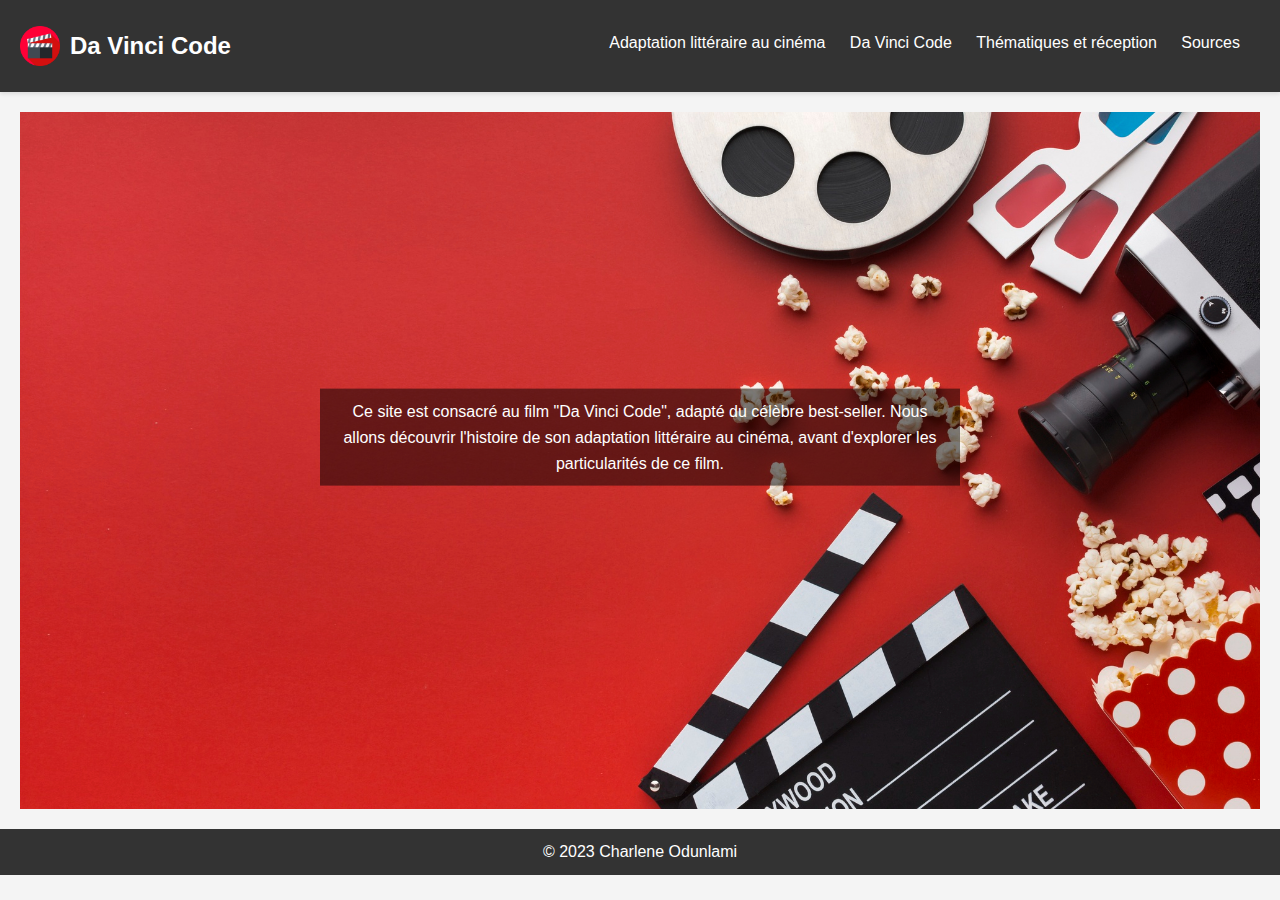
<file: index.html>
<!DOCTYPE html>
<html lang="fr">
<head>
    <meta charset="UTF-8">
    <meta name="viewport" content="width=device-width, initial-scale=1.0">
    <title>Accueil - Adaptation littéraire au cinéma de Da Vinci Code</title>
    <link rel="stylesheet" href="style.css">
    <style>
        body {
            font-family: Arial, sans-serif;
            margin: 0;
            padding: 0;
            background-color: #f4f4f4;
            color: #666;
         /*   max-width: 1400px;*/
            line-height: 1.6;
            position: relative;
        }

       main {
            padding: 20px;
            box-sizing: border-box;
        }



        h1 {
            margin: 0;
            font-size: 32px;
        }

        nav ul {
            list-style-type: none;
            padding: 0;
            text-align: center;
            margin-top: 10px;
        }



        nav ul li a {
            color: #fff;
            text-decoration: none;
            transition: color 0.3s;
        }

        nav ul li a:hover {
            color: #e9616c;
        }

        main {
            text-align: center;
        }

        img {
            max-width: 100%;
            height: auto;
            display: block;
            margin: 0 auto;
        }

        p {
            position: absolute;
            top: 50%;
            left: 50%;
            transform: translate(-50%, -50%);
            background-color: rgba(0, 0, 0, 0.5);
            color: #fff;
            padding: 10px;
            max-width: 80%;
            margin: 0;
        }



    </style>
</head>
<body>
    <header>
        <div class="logo">       
            <a href="index.html"> <img src="images/clapperboard_1038100.png" alt=""></a>         <h1>Da Vinci Code</h1>
</a>
        </div>

        <nav>
            <ul>
                <li><a href="histoire.html">Adaptation littéraire au cinéma</a></li>
                <li><a href="davincicode.html">Da Vinci Code</a></li>
                <li><a href="reception.html">Thématiques et réception</a></li>
                <li><a href="sources.html">Sources</a></li>
            </ul>
        </nav>
    </header>
    <main>
        <img src="images/assortiment-elements-cinema-fond-rouge-espace-copie (2).jpg" alt="Affiche du film Da Vinci Code">
        <p>Ce site est consacré au film "Da Vinci Code", adapté du célèbre best-seller. Nous allons découvrir l'histoire de son adaptation littéraire au cinéma, avant d'explorer les particularités de ce film.</p>
    </main>
    <footer>
        <div>© 2023 Charlene Odunlami</div>
    </footer>
</body>
</html>
</file>
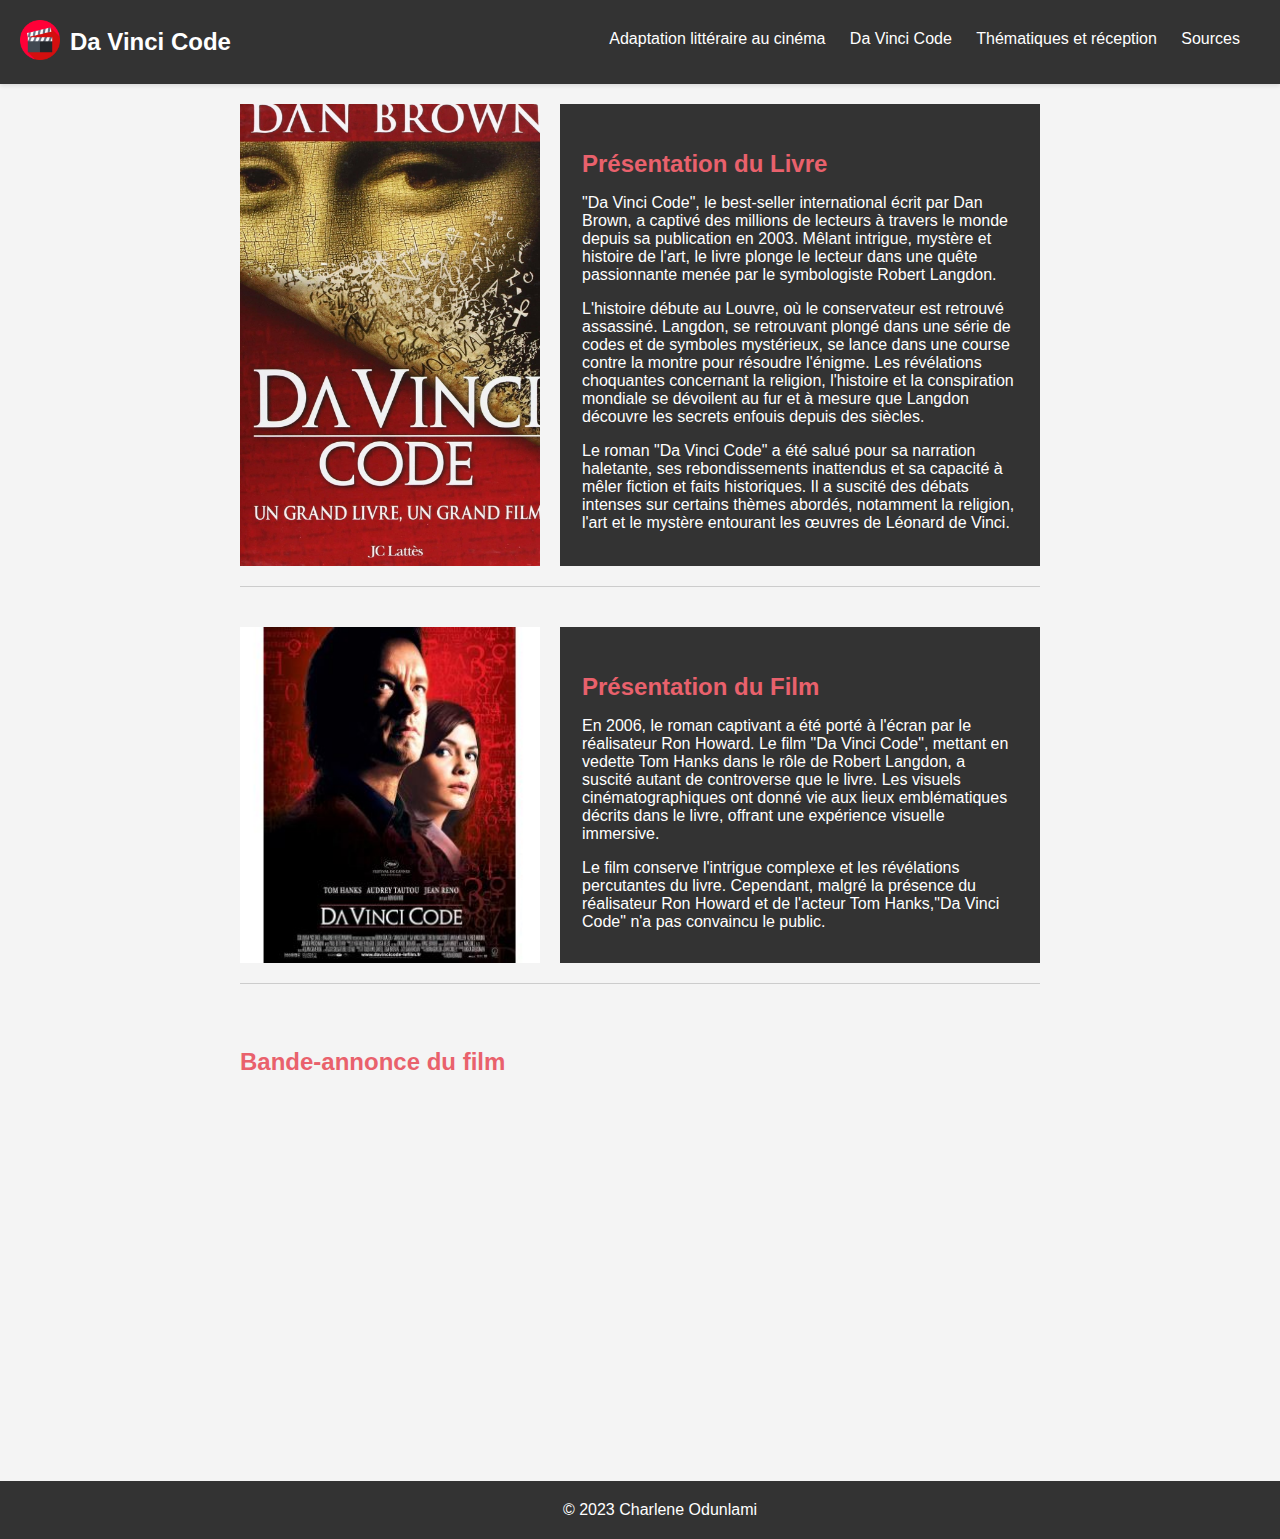
<file: davincicode.html>
<!DOCTYPE html>
<html lang="fr">
<head>
    <meta charset="UTF-8">
    <meta name="viewport" content="width=device-width, initial-scale=1.0">
    <title>Da Vinci Code - Adaptation littéraire au cinéma</title>
    <link rel="stylesheet" href="style.css">
    <style>
        body {
            font-family: Arial, sans-serif;
            margin: 0;
            padding: 0;
            background-color: #f4f4f4;
            color: #333;
        }

        header {
            background-color: #333;
            color: #fff;
            padding: 20px;
            text-align: center;
        }

        header h1 {
            margin: 0;
            font-size: 24px;
        }

        nav ul {
            list-style-type: none;
            padding: 0;
            text-align: center;
            margin-top: 10px;
        }
        nav ul li a {
            color: #fff;
            text-decoration: none;
            transition: color 0.3s;
        }

        nav ul li a:hover {
            color: #e9616c; 
        }

        /* Style pour le contenu principal */
        main {
            padding: 20px;
        }

        section {
            max-width: 800px;
            margin: 0 auto;
        }

        article {
            margin-bottom: 40px;
            border-bottom: 1px solid #ccc; 
            padding-bottom: 20px;
            color: #fff;
            display: flex; 
        }

        article:last-child {
            border-bottom: none; 
        }

        h2 {
            font-size: 28px;
            color: #e9616c; 
            margin-bottom: 20px;
        }

        h3 {
            font-size: 24px;
            color: #e9616c;
            margin-bottom: 10px;
        }

        p {
            margin-bottom: 10px;
            flex: 1; 
        }

        .livre-image,
        .film-image {
            max-width: 300px;
            margin-right: 20px; 
        }

        iframe {
            display: block;
            margin: 0 auto;
        }

        footer {
            background-color: #333;
            color: #fff;
            padding: 20px;
            text-align: center;
        }

        @media screen and (max-width: 600px) {
            header h1 {
                display: none;
            }

            h2 {
                font-size: 24px;
            }

            h3 {
                font-size: 20px;
            }

            article {
                padding-bottom: 10px;
                flex-direction: column; 
            }

            .livre-image,
            .film-image {
                margin-right: 0; 
                margin-bottom: 10px; 
            }
        }

        .cadre-rouge {
            border: 2px solid #333;
            padding: 20px;
            background-color: #333;
        }
    </style>
</head>
<body>
    <header>
        <div class="logo">       
            <a href="index.html"> <img src="images/clapperboard_1038100.png" alt=""></a>         <h1>Da Vinci Code</h1>
</a>
        </div>

        <nav>
            <ul>
                <li><a href="histoire.html">Adaptation littéraire au cinéma</a></li>
                <li><a href="davincicode.html">Da Vinci Code</a></li>
                <li><a href="reception.html">Thématiques et réception</a></li>
                <li><a href="sources.html">Sources</a></li>
            </ul>
        </nav>
    </header>
    <main>
        <section>
            <article>
                <img src="images/livre-davincicode.jpg" alt="" class="livre-image">
                <div class="cadre-rouge">
                    <h3>Présentation du Livre</h3>
                    <p>"Da Vinci Code", le best-seller international écrit par Dan Brown, a captivé des millions de lecteurs à travers le monde depuis sa publication en 2003. Mêlant intrigue, mystère et histoire de l'art, le livre plonge le lecteur dans une quête passionnante menée par le symbologiste Robert Langdon.</p>
                    <p>L'histoire débute au Louvre, où le conservateur est retrouvé assassiné. Langdon, se retrouvant plongé dans une série de codes et de symboles mystérieux, se lance dans une course contre la montre pour résoudre l'énigme. Les révélations choquantes concernant la religion, l'histoire et la conspiration mondiale se dévoilent au fur et à mesure que Langdon découvre les secrets enfouis depuis des siècles.</p>
                    <p>Le roman "Da Vinci Code" a été salué pour sa narration haletante, ses rebondissements inattendus et sa capacité à mêler fiction et faits historiques. Il a suscité des débats intenses sur certains thèmes abordés, notamment la religion, l'art et le mystère entourant les œuvres de Léonard de Vinci.</p>
                </div>
            </article>
            
            <article>
                <img src="images/Da-Vinci-Code-AFFICHE-CINEMA-ORIGINALE.jpg" alt="" class="film-image">
                <div class="cadre-rouge">
                    <h3>Présentation du Film</h3>
                    <p>En 2006, le roman captivant a été porté à l'écran par le réalisateur Ron Howard. Le film "Da Vinci Code", mettant en vedette Tom Hanks dans le rôle de Robert Langdon, a suscité autant de controverse que le livre. Les visuels cinématographiques ont donné vie aux lieux emblématiques décrits dans le livre, offrant une expérience visuelle

 immersive.</p>
                    <p>Le film conserve l'intrigue complexe et les révélations percutantes du livre. Cependant, malgré la présence du réalisateur Ron Howard et de l'acteur Tom Hanks,"Da Vinci Code" n'a pas convaincu le public.</p>
                </div>
            </article>
            
            <article>
                <div >
                    <h3>Bande-annonce du film</h3>
                    <iframe width="560" height="315" src="https://www.youtube.com/embed/5sU9MT8829k?si=VojrOV_2nPAv0zx-" title="YouTube video player" frameborder="0" allow="accelerometer; autoplay; clipboard-write; encrypted-media; gyroscope; picture-in-picture; web-share" allowfullscreen></iframe>
                </div>
            </article>
        </section>
    </main>
    
    <footer>
        <div>© 2023 Charlene Odunlami</div>
    </footer>
</body>
</html>
</file>
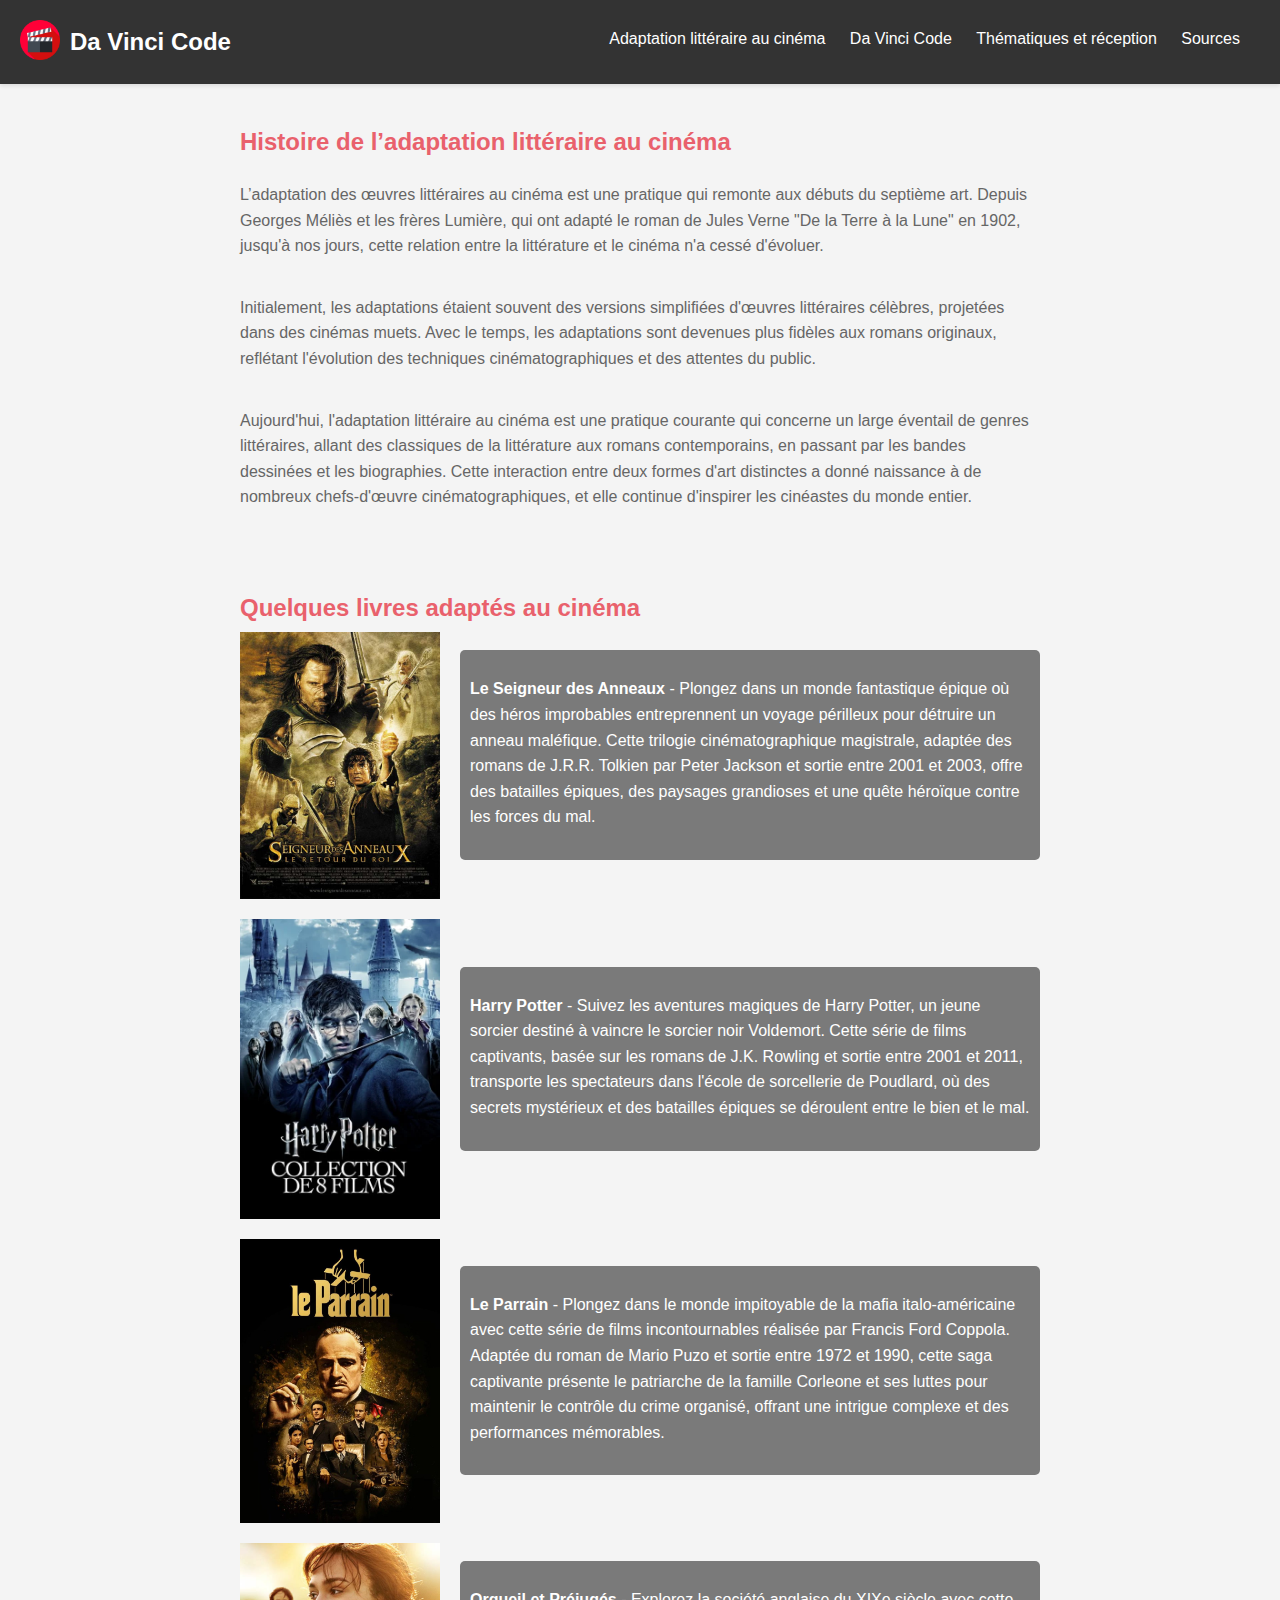
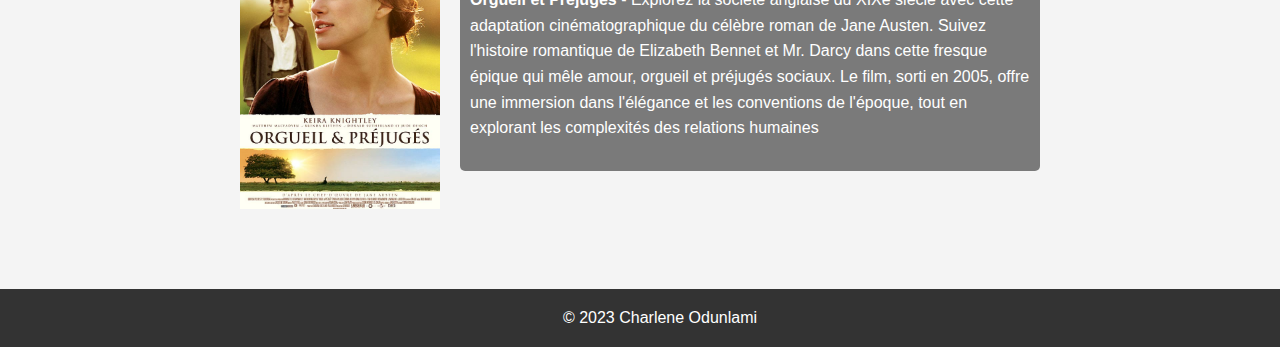
<file: histoire.html>
<!DOCTYPE html>
<html lang="fr">
<head>
    <meta charset="UTF-8">
    <meta name="viewport" content="width=device-width, initial-scale=1.0">
    <title>Adaptation littéraire au cinéma - Da Vinci Code</title>
    <link rel="stylesheet" href="style.css">

    <style>
        body {
            font-family: Arial, sans-serif;
            margin: 0;
            padding: 0;
        }


        main {
            max-width: 800px;
            margin: 0 auto;
            padding: 20px;
        }

        section {
            margin-bottom: 40px;
        }

        h2 {
            font-size: 28px;
            color: #e9616c; /* Rouge */
            margin-bottom: 20px;
        }

        article {
            display: flex;
            flex-direction: column;
            margin-bottom: 40px;
        }

        article div {
            display: flex;
            align-items: center;
            margin-bottom: 20px;
        }

        article img {
            width: 200px;
            height: auto;
            margin-right: 20px;
        }

        h3 {
            font-size: 24px;
            color:#e9616c;
            margin-bottom: 10px;
        }

        p {
            margin-bottom: 20px;
            line-height: 1.6;
        }

        .description {
            background-color: rgba(0, 0, 0, 0.5);
            padding: 10px;
            border-radius: 5px;
            color: #fff;
        }

        footer {
            background-color: #333;
            color: #fff;
            padding: 20px;
            text-align: center;
            clear: both; 
        }


    </style>
</head>

<body>
    <header>
        <div class="logo">
            <a href="index.html"><img src="images/clapperboard_1038100.png" alt=""></a>
            <h1>Da Vinci Code</h1>
        </div>

        <nav>
            <ul>
                <li><a href="histoire.html">Adaptation littéraire au cinéma</a></li>
                <li><a href="davincicode.html">Da Vinci Code</a></li>
                <li><a href="reception.html">Thématiques et réception</a></li>
                <li><a href="sources.html">Sources</a></li>
            </ul>
        </nav>
    </header>

    <main>
        <section>
            <article>
                <h3>Histoire de l’adaptation littéraire au cinéma</h3>
                <p>L’adaptation des œuvres littéraires au cinéma est une pratique qui remonte aux débuts du septième art. Depuis Georges Méliès et les frères Lumière, qui ont adapté le roman de Jules Verne "De la Terre à la Lune" en 1902, jusqu'à nos jours, cette relation entre la littérature et le cinéma n'a cessé d'évoluer.</p>
                <p>Initialement, les adaptations étaient souvent des versions simplifiées d'œuvres littéraires célèbres, projetées dans des cinémas muets. Avec le temps, les adaptations sont devenues plus fidèles aux romans originaux, reflétant l'évolution des techniques cinématographiques et des attentes du public.</p>
                <p>Aujourd'hui, l'adaptation littéraire au cinéma est une pratique courante qui concerne un large éventail de genres littéraires, allant des classiques de la littérature aux romans contemporains, en passant par les bandes dessinées et les biographies. Cette interaction entre deux formes d'art distinctes a donné naissance à de nombreux chefs-d'œuvre cinématographiques, et elle continue d'inspirer les cinéastes du monde entier.</p>
            </article>
        </section>



        <section>
            <article>
                <h3>Quelques livres adaptés au cinéma</h3>

                <div>
                    <img src="images/seigneur-anneaux.jpg" alt="">
                    <div class="description">
                        <p><strong>Le Seigneur des Anneaux</strong> - Plongez dans un monde fantastique épique où des héros improbables entreprennent un voyage périlleux pour détruire un anneau maléfique. Cette trilogie cinématographique magistrale, adaptée des romans de J.R.R. Tolkien par Peter Jackson et sortie entre 2001 et 2003, offre des batailles épiques, des paysages grandioses et une quête héroïque contre les forces du mal.</p>
                    </div>
                </div>

                <div>
                    <img src="images/Harry-Potter-collection-cinema.webp" alt="">
                    <div class="description">
                        <p><strong>Harry Potter</strong> - Suivez les aventures magiques de Harry Potter, un jeune sorcier destiné à vaincre le sorcier noir Voldemort. Cette série de films captivants, basée sur les romans de J.K. Rowling et sortie entre 2001 et 2011, transporte les spectateurs dans l'école de sorcellerie de Poudlard, où des secrets mystérieux et des batailles épiques se déroulent entre le bien et le mal.</p>
                    </div>
                </div>

                <div>
                    <img src="images/LE-PARRAIN-aff.jpg" alt="">
                    <div class="description">
                        <p><strong>Le Parrain</strong> - Plongez dans le monde impitoyable de la mafia italo-américaine avec cette série de films incontournables réalisée par Francis Ford Coppola. Adaptée du roman de Mario Puzo et sortie entre 1972 et 1990, cette saga captivante présente le patriarche de la famille Corleone et ses luttes pour maintenir le contrôle du crime organisé, offrant une intrigue complexe et des performances mémorables.</p>
                    </div>
                </div>

                <div>
                    <img src="images/orgueil-prejuges.jpg" alt="">
                    <div class="description">
                        <p><strong>Orgueil et Préjugés</strong> - Explorez la société anglaise du XIXe siècle avec cette adaptation cinématographique du célèbre roman de Jane Austen. Suivez l'histoire romantique de Elizabeth Bennet et Mr. Darcy dans cette fresque épique qui mêle amour, orgueil et préjugés sociaux. Le film, sorti en 2005, offre une immersion dans l'élégance et les conventions de l'époque, tout en explorant les complexités des relations humaines</p>
                    </div>
                </div>
            </article>
        </section>
    </main>

    <footer>
        <div>© 2023 Charlene Odunlami</div>
    </footer>
</body>
</html>
</file>
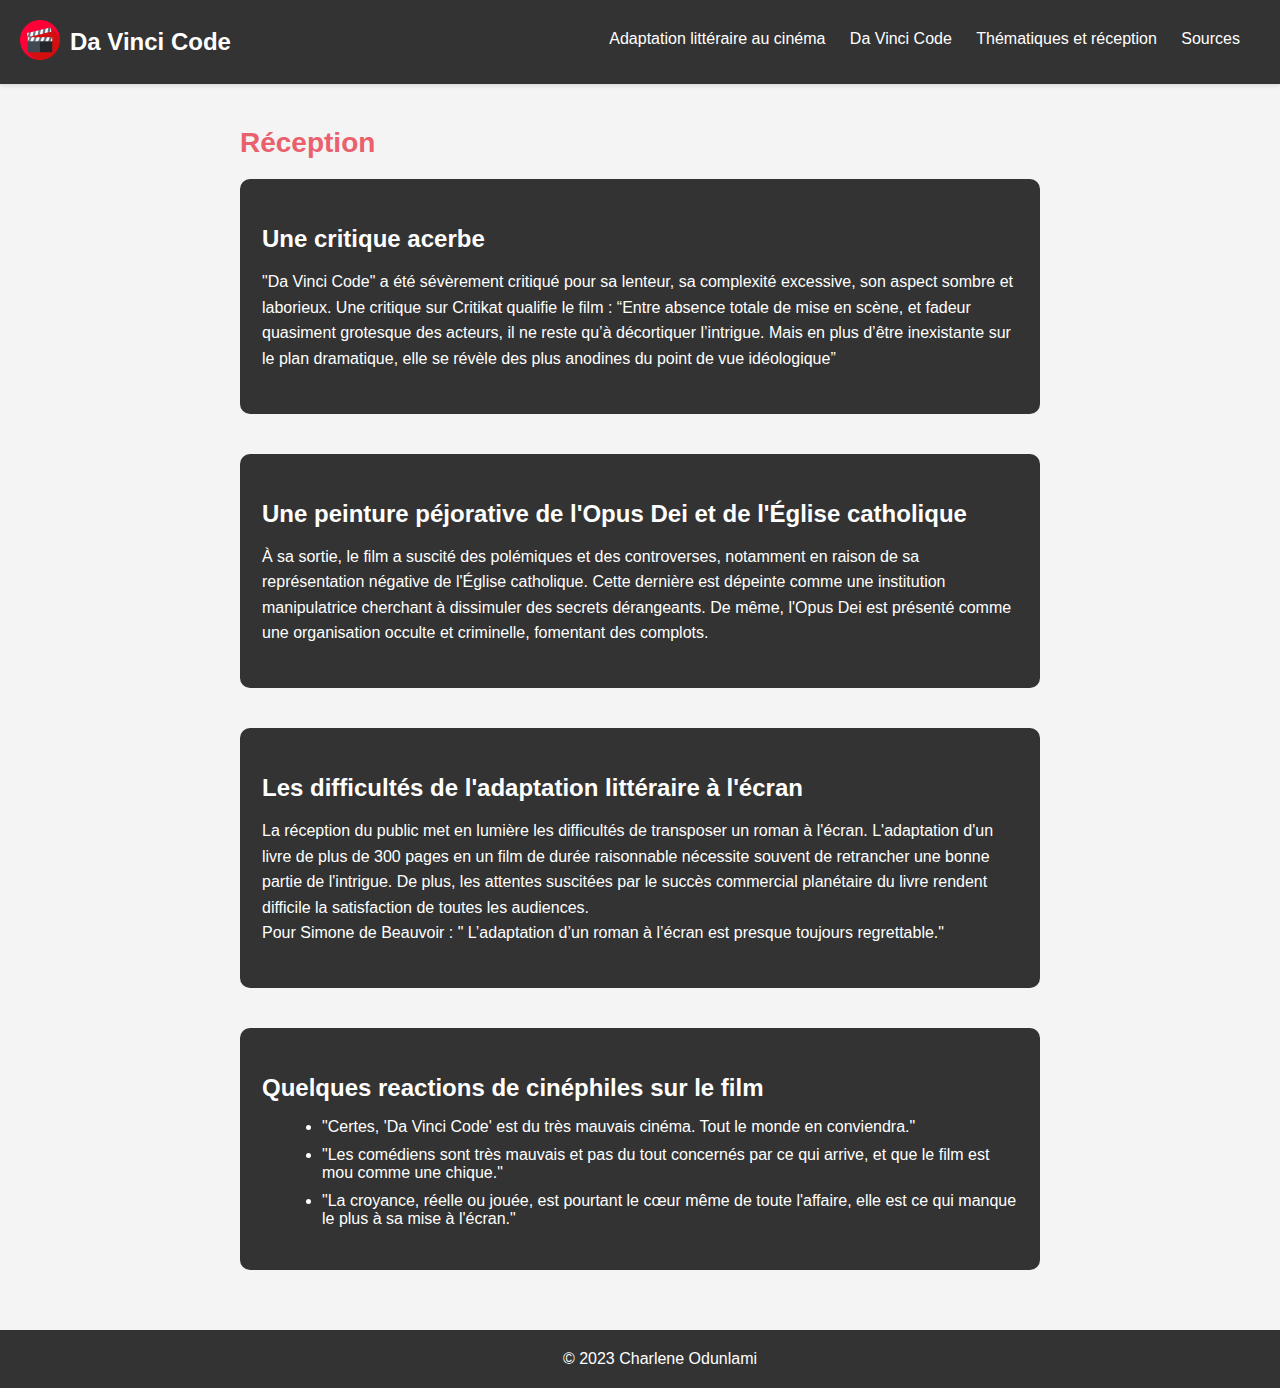
<file: reception.html>
<!DOCTYPE html>
<html lang="fr">
<head>
    <meta charset="UTF-8">
    <meta name="viewport" content="width=device-width, initial-scale=1.0">
    <title>Thématiques et réception - Da Vinci Code</title>
    <link rel="stylesheet" href="style.css">
    <style>
        main {
            padding: 20px;
            max-width: 800px;
            margin: 0 auto;
        }

        section {
            margin-bottom: 40px;
        }

        h2 {
            font-size: 28px;
            color: #e9616c; 
            margin-bottom: 20px;
        }

        article {
            margin-bottom: 40px;
            padding: 20px;
            color: #fff;
            background-color: #333;
            border: 2px solid #333; /* Bordure rouge */
            border-radius: 10px; /* Coins arrondis */
        }

        h3 {
            font-size: 24px;
            color: #fff;
            margin-bottom: 10px;
        }

        p {
            margin-bottom: 20px;
            line-height: 1.6;
        }

      article  ul {
            margin-bottom: 20px;
        }

        article ul li {
            margin-bottom: 10px;
            list-style-type: disc;
            margin-left: 20px;
        }

        footer {
            background-color: #333;
            color: #fff;
            padding: 20px;
            text-align: center;
            clear: both; 
        }
    </style>
</head>
<body>
    <header>
        <div class="logo">       
            <a href="index.html"> <img src="images/clapperboard_1038100.png" alt=""></a>         <h1>Da Vinci Code</h1>
</a>
        </div>

        <nav>
            <ul>
                <li><a href="histoire.html">Adaptation littéraire au cinéma</a></li>
                <li><a href="davincicode.html">Da Vinci Code</a></li>
                <li><a href="reception.html">Thématiques et réception</a></li>
                <li><a href="sources.html">Sources</a></li>
            </ul>
        </nav>
    </header>
    <main>
        <section>
            <h2>Réception</h2>
            
            <article>
                <h3>Une critique acerbe</h3>
                <p>"Da Vinci Code" a été sévèrement critiqué pour sa lenteur, sa complexité excessive, son aspect sombre et laborieux. Une critique sur Critikat qualifie le film :
                    “Entre absence totale de mise en scène, et fadeur quasiment grotesque des acteurs, il ne reste qu’à décortiquer l’intrigue. Mais en plus d’être inexistante sur le plan dramatique, elle se révèle des plus anodines du point de vue idéologique”
                    </p>
            </article>
            
            <article>
                <h3>Une peinture péjorative de l'Opus Dei et de l'Église catholique</h3>
                <p>À sa sortie, le film a suscité des polémiques et des controverses, notamment en raison de sa représentation négative de l'Église catholique. Cette dernière est dépeinte comme une institution manipulatrice cherchant à dissimuler des secrets dérangeants. De même, l'Opus Dei est présenté comme une organisation occulte et criminelle, fomentant des complots.</p>
            </article>

            <article>
                <h3>Les difficultés de l'adaptation littéraire à l'écran</h3>

            <p>La réception du public met en lumière les difficultés de transposer un roman à l'écran. L'adaptation d'un livre de plus de 300 pages en un film de durée raisonnable nécessite souvent de retrancher une bonne partie de l'intrigue. De plus, les attentes suscitées par le succès commercial planétaire du livre rendent difficile la satisfaction de toutes les audiences. <br>

                Pour Simone de Beauvoir : " L’adaptation d’un roman à l’écran est presque toujours regrettable."
                </p>
            </article>

    
            <article>
                <h3> Quelques reactions de cinéphiles sur le film</h3>
                <ul>
                    <li>"Certes, 'Da Vinci Code' est du très mauvais cinéma. Tout le monde en conviendra."</li>
                    <li>"Les comédiens sont très mauvais et pas du tout concernés par ce qui arrive, et que le film est mou comme une chique." </li>
                    <li> "La croyance, réelle ou jouée, est pourtant le cœur même de toute l'affaire, elle est ce qui manque le plus à sa mise à l'écran."</li>
                </ul>
            </article>
    
        </section>
    </main>
    <footer>
        <div>© 2023 Charlene Odunlami</div>
    </footer>
</body>
</html>
</file>
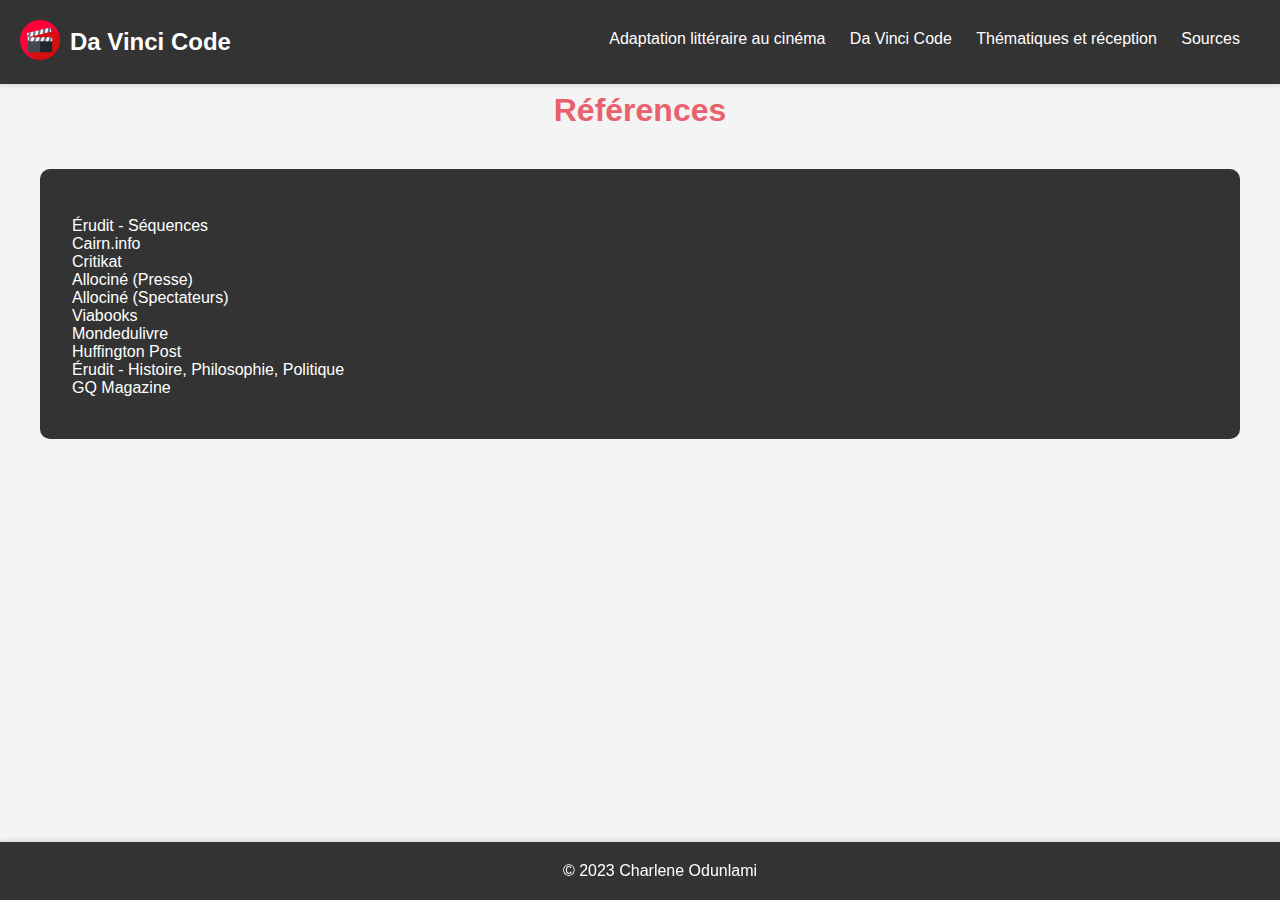
<file: sources.html>
<!DOCTYPE html>
<html lang="fr">
<head>
    <meta charset="UTF-8">
    <meta name="viewport" content="width=device-width, initial-scale=1.0">
    <title>Conclusion et références - Da Vinci Code</title>
    <link rel="stylesheet" href="style.css">
    <style>
        footer {
            background-color: #333;
            color: #fff;
            padding: 20px;
            text-align: ce+nter;
            width: 100%;
            position: fixed;
            bottom: 0;
            left: 0;
            box-shadow: 0 -2px 4px rgba(0, 0, 0, 0.1);
        }

        footer p {
            margin: 0;
        }

        main {
            padding: 30px;
            margin: 40px;
            color: #333;
            background-color: #333 ;
            border: 2px solid #333; 
            border-radius: 10px; 
        }

       h1 {
            font-size: 32px;
            margin-bottom: 20px;
            color: white; 
            text-align: center;
        }

         .reference {
            color: #e9616c;
            margin: 8px 0;
        }

        main p {
            margin-bottom: 10px;
        }

        main a {
            color: white;
            text-decoration: none;
            text-align: center;
            margin: 0;

        }

        main a:hover {
            text-decoration: underline;
            color:#ca2d2b;
        }
    </style>
</head>
<body>
    <header>
        <div class="logo">       
            <a href="index.html"> <img src="images/clapperboard_1038100.png" alt=""></a>         <h1>Da Vinci Code</h1>
</a>
        </div>

        <nav>
            <ul>
                <li><a href="histoire.html">Adaptation littéraire au cinéma</a></li>
                <li><a href="davincicode.html">Da Vinci Code</a></li>
                <li><a href="reception.html">Thématiques et réception</a></li>
                <li><a href="sources.html">Sources</a></li>
            </ul>
        </nav>
    </header>
    <h1 class="reference">Références</h1> 

    <main>
        <p>
            <a href="https://www.erudit.org/fr/revues/sequences/2006-n244-sequences1095027/59006ac/">Érudit - Séquences</a><br>
            <a href="https://www.cairn.info/article.php?ID_ARTICLE=ETU_051_0079">Cairn.info</a><br>
            <a href="https://www.critikat.com/actualite-cine/critique/da-vinci-code/">Critikat</a><br>
            <a href="https://www.allocine.fr/film/fichefilm-54226/critiques/presse/">Allociné (Presse)</a><br>
            <a href="https://www.allocine.fr/film/fichefilm-222798/critiques/spectateurs/">Allociné (Spectateurs)</a><br>
            <a href="https://www.viabooks.fr/ecrit/passer-du-livre-au-cinema-les-problemes-d-adaptation-19638">Viabooks</a><br>
            <a href="https://mondedulivre.hypotheses.org/1974">Mondedulivre</a><br>
            <a href="https://www.huffingtonpost.fr/culture/article/plonger-pourquoi-les-adaptations-de-livres-au-cinema-sont-souvent-decevantes_113084.html">Huffington Post</a><br>
            <a href="https://www.erudit.org/fr/revues/hphi/1991-v1-n2-hphi3173/800874ar/">Érudit - Histoire, Philosophie, Politique</a><br>
            <a href="https://www.gqmagazine.fr/pop-culture/article/les-10-pires-adaptations-de-livres-au-cinema-selon-les-lecteurs-et-les-telespectateurs">GQ Magazine</a><br>
    <footer>
        <div>© 2023 Charlene Odunlami</div>
    </footer>
</body>
</html>
</file>
<file: style.css>
body {
  font-family: Arial, sans-serif;
  margin: 0;
  padding: 0;
  background-color: #f4f4f4;
  color: #666;
}

/* Style pour l'en-tête */
header {
  background-color: #333;
  color: #fff;
  padding: 20px;
  text-align: center;
}

header h1 {
  margin: 0;
  font-size: 24px;
}

header {
  display: flex;
  justify-content: space-between;
  align-items: center;
}

header {
  text-align: center;
  box-shadow: 0 2px 4px rgba(0, 0, 0, 0.1);
}

header img {
  height: 60px;
}

.logo {
  display: flex;
}

h1 {
  margin: 0;
}

nav ul li {
  display: inline;
  margin-right: 20px;
}

img {
  object-fit: cover;
}

nav ul {
  list-style-type: none;
  padding: 0;
  text-align: center;
  margin-top: 10px;
}

nav ul li a {
  color: #fff;
  text-decoration: none;
  transition: color 0.3s;
}

nav ul li a:hover {
  color: #e9616c;
}

/* Style pour le contenu principal */
main {
  padding: 20px;
}

.logo {
  display: flex;
  align-items: center;
}

.logo img {
  width: 40px;
  height: 40px;
  margin-right: 10px;
}

footer {
  background-color: #333;
  color: #fff;
  text-align: center;
  width: 100%;
  bottom: 0;
  left: 0;
  padding: 10px 0;
}

@media only screen and (max-width: 600px) {
  nav ul li {
    display: block;
    margin: 10px 0;
  }

  img {
    max-width: 100%;
    height: auto;
  }

  p {
    width: 80%;
    margin-top: 75px;
  }

  header h1 {
    display: none;
  }
  nav ul li {
    display: block;
    margin: 10px 0;
}

  
}
</file>
